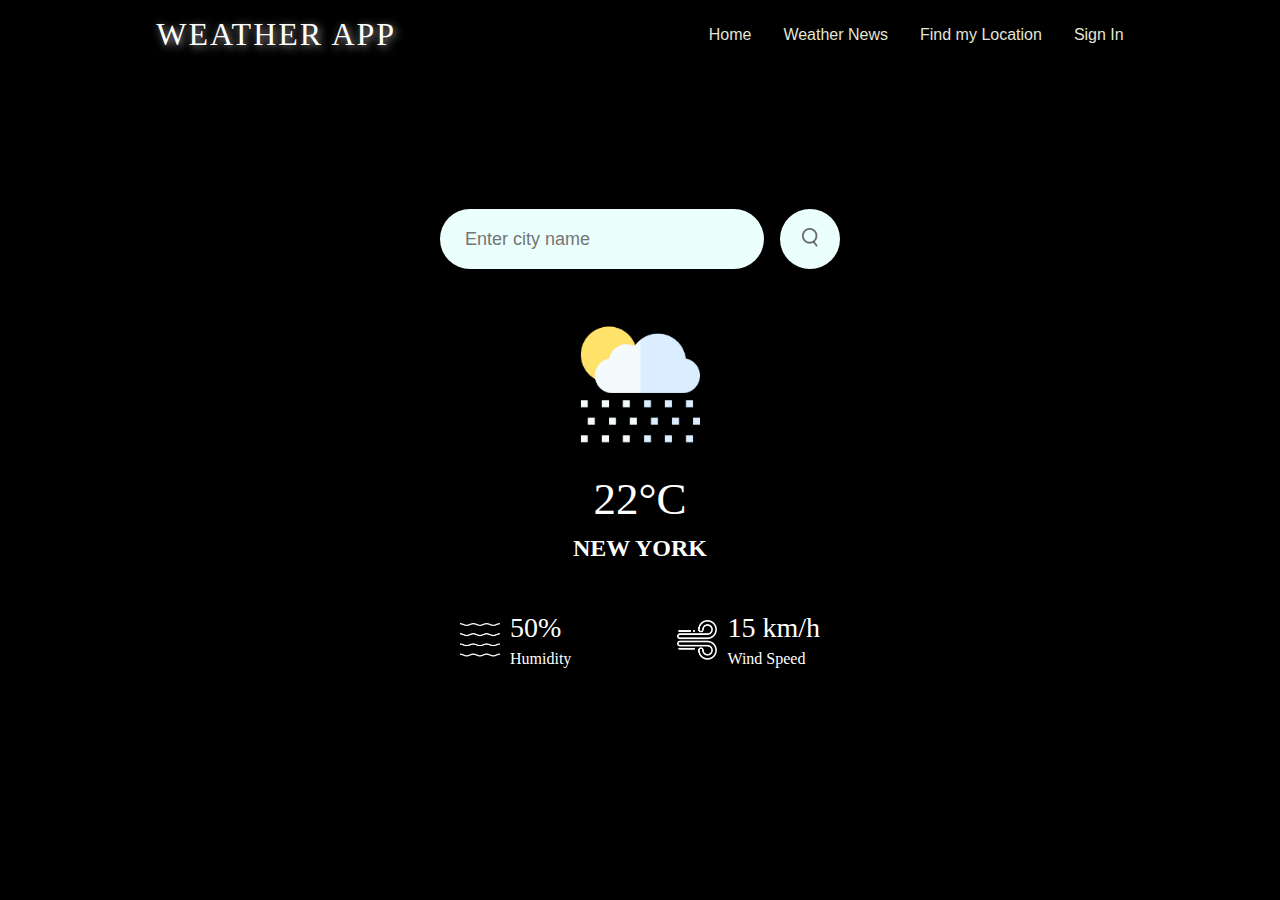
<file: index.html>
<!DOCTYPE html>
<html>

<head>
    <title>Weather App</title>
    <link rel="stylesheet" href="style.css">
</head>

<body>
    <header>
        <nav class="navbar">
            <div class="Weather-app">WEATHER APP</div>
            <a href="#" class="toggle-button">
                <span class="bar"></span>
                <span class="bar"></span>
                <span class="bar"></span>
            </a>
            <div class="navbar-links">
                <ul>
                    <li><a href="#">Home</a></li>
                    <li><a href="https://timesofindia.indiatimes.com/topic/weather/news">Weather News</a></li>
                    <li><a href="https://www.google.com/maps/@20.1899785,84.4372567,7z?entry=ttu">Find my&nbsp;<span
                                class="location">Location</span></a></li>
                    <li><a href="sign.html">Sign In</a></li>
                </ul>
            </div>
        </nav>
        <div class="card">
            <div class="search">
                <input type="text" placeholder="Enter city name" spellcheck="false">
                <button><img src="images/search.png"></button>
            </div>
            <div class="error">
                <p>Invalid City Name</p>
            </div>
            <div class="weather">
                <img src="images/rain.png" class="weather-icon">
                <h1 class="temp">22°C</h1>
                <h2 class="city">NEW YORK</h2>
                <div class="details">
                    <div class="col">
                        <img src="images/humidity.png">
                        <div>
                            <p class="humidity">50%</p>
                            <p>Humidity</p>
                        </div>
                    </div>
                    <div class="col">
                        <img src="images/wind.png">
                        <div>
                            <p class="wind">15 km/h</p>
                            <p>Wind Speed</p>
                        </div>
                    </div>
                </div>
            </div>
        </div>
    </header>
    <script>
        const apikey = "8304c554ec8c4ccdf3b409afc4d6c70e";
        const apiurl = "https://api.openweathermap.org/data/2.5/weather?units=metric&q=";

        const searchBox = document.querySelector(".search input");
        const searchBtn = document.querySelector(".search button");
        const weatherIcon = document.querySelector(".weather-icon");

        searchBox.addEventListener("keyup", (e) => {
            e.preventDefault();
            if (e.key === 'Enter') {
                searchBtn.click();
            }
        })

        async function checkWeather(city) {
            const response = await fetch(`${apiurl}${city}&appid=${apikey}`);

            if (response.status == 404) {
                document.querySelector(".error").style.display = "block";
                document.querySelector(".weather").style.display = "none";
            } else {
                document.querySelector(".error").style.display = "none";
                const data = await response.json();
                document.querySelector(".city").innerHTML = data.name;
                document.querySelector(".temp").innerHTML = Math.round(data.main.temp) + "°C";
                document.querySelector(".humidity").innerHTML = data.main.humidity + "%";
                document.querySelector(".wind").innerHTML = data.wind.speed + " km/h";
                document.body.style.backgroundImage = `url('https://source.unsplash.com/random/1600x900/?${city}')`;

                // You can simplify this section with a switch statement
                switch (data.weather[0].main) {
                    case "Clouds":
                        weatherIcon.src = "images/clouds.png";
                        break;
                    case "Clear":
                        weatherIcon.src = "images/clear.png";
                        break;
                    case "Rain":
                        weatherIcon.src = "images/rain.png";
                        break;
                    case "Drizzle":
                        weatherIcon.src = "images/drizzle.png";
                        break;
                    case "Mist":
                        weatherIcon.src = "images/mist.png";
                        break;
                    case "Humidity":
                        weatherIcon.src = "images/humidity.png";
                        break;
                    default:
                        weatherIcon.src = "images/default.png"; // You can add a default image
                        break;
                }

                document.querySelector(".weather").style.display = "block";
            }
        }

        searchBtn.addEventListener("click", () => {
            checkWeather(searchBox.value);
        })
    </script>
    <script src="index.js"></script>
</body>

</html>
</file>
<file: style.css>
*{
  padding: 0;
  margin: 0;
  text-decoration: none;
  list-style: none;
  box-sizing: border-box;
  
}
body{
  /*background-color: rgb(29, 28, 28);*/
  background-color: black;
  background-image: url(https://source.unsplash.com/random/1600*900/?city,night);
  background-repeat: no-repeat;
  background-size: cover;
  background-attachment: fixed;
  }
.navbar{
  display: flex;
  justify-content: space-around;
  align-items: center;
 /* background-color: rgb(13, 15, 15);*/
 background-color: black;
  color: beige;
  z-index: 6;
}
.navbar-links ul{
  margin: 0; padding: 0;
  display: flex;
}
.navbar-links li{
  list-style: none;
}
.navbar-links li a{
  text-decoration: none;
  color: rgb(228, 228, 213);
  display: flex;
  padding: 1rem;
font-family:'Lucida Sans', 'Lucida Sans Regular', 'Lucida Grande', 'Lucida Sans Unicode', Geneva, Verdana, sans-serif
 
}
.Weather-app{
  
  font-size: 55px;
  margin: 1rem;
  font-family:'Times New Roman', Times, serif;
  transition: transform .2s;
  text-shadow: 2px 2px 8px rgb(178, 172, 172);
}
.Weather-app:hover{
 transform: scale(1.1);
 font-weight:1200px;
}
.navbar-links li:hover{
background-color: grey;
}

.toggle-button{
  position: absolute;
  top: .75rem; right: 1rem;
  display: flex;
  flex-direction: column;
  justify-content: space-around;
  width: 30px; height: 21px;
}
.toggle-button .bar{
  background-color: beige;
  height: 3px; width: 100%;
  border-radius: 10px;
}
.toggle-button{
  display: none;
}
@media (max-width: 800px){
  .toggle-button{
      display: flex;
  }
  .navbar-links{
      box-sizing: border-box;
      display: none;
      width:100%;
  }
  .navbar{
      flex-direction: column;
      align-items: flex-start;
  }
  .navbar-links ul{
      /*width: 100%;*/
      flex-direction: column;
  }
  .navbar-links li{
      text-align: center;
  }
  .navbar-links li a{
      padding: .5rem 1rem;
     
  }
  .navbar-links.active{
      display: flex;
  }
}
.Weather-app{
  color: white;
  font-size: 2rem;
  letter-spacing: 2px;
}
.card{
  width: 90%;
  max-width: 470px;
  /*background: linear-gradient(135deg,#00feba,#5b548a);*/
  background-color: rgba(0, 0, 0, 0.8);
  
  color: #fff;
  margin: 100px auto 0;
  border-radius: 20px;
  padding: 40px 35px;
  text-align: center;
}
.search{
  width: 100%;
  display: flex;
  align-items: center;
  justify-content: space-between;
}
.search input{
  border: 0;
  outline: 0;
  background: #ebfffc;
  color: #555;
  padding: 10px 25px;
  height: 60px;
  border-radius: 30px;
  flex: 1;
  margin-right: 16px;
  font-size: 18px;
}
.search button{
  border: 0;
  outline: 0;
  background: #ebfffc;
  border-radius: 50%;
  width: 60px;
  height: 60px;
  cursor: pointer;
}
.search button img{
  width: 16px;
}
.weather-icon{
  width: 170px;
  margin-top: 30px;
}
.weather h1{
  font-size: 80px;
  font-weight: 500;
}
.weather h1{
  font-size: 45px;
  font-weight: 400;
  margin-bottom: 10px;
}
.details{
  display: flex;
  align-items: center;
  justify-content: space-between;
  padding:0 20px;
  margin-top: 50px;
}
.error{
  text-align: left;
  margin-left: 10px;
  font-size: 14px;
  margin-top: 10px;
  display: none;
  font-family: Verdana, Geneva, Tahoma, sans-serif;
}

.col{
  display: flex;
  align-items: center;
  text-align: left;
}
.col img{
  width: 40px;
  margin-right: 10px;
}
.humidity, .wind{
  font-size: 28px;
  margin-bottom: 6px;
}

/* @media screen and (max-width: 768px) {
  .body{
    background-color: black;
    background-image: url(https://source.unsplash.com/random/1600*900/?city,night);
    background-size:cover;
  }
} */
</file>
